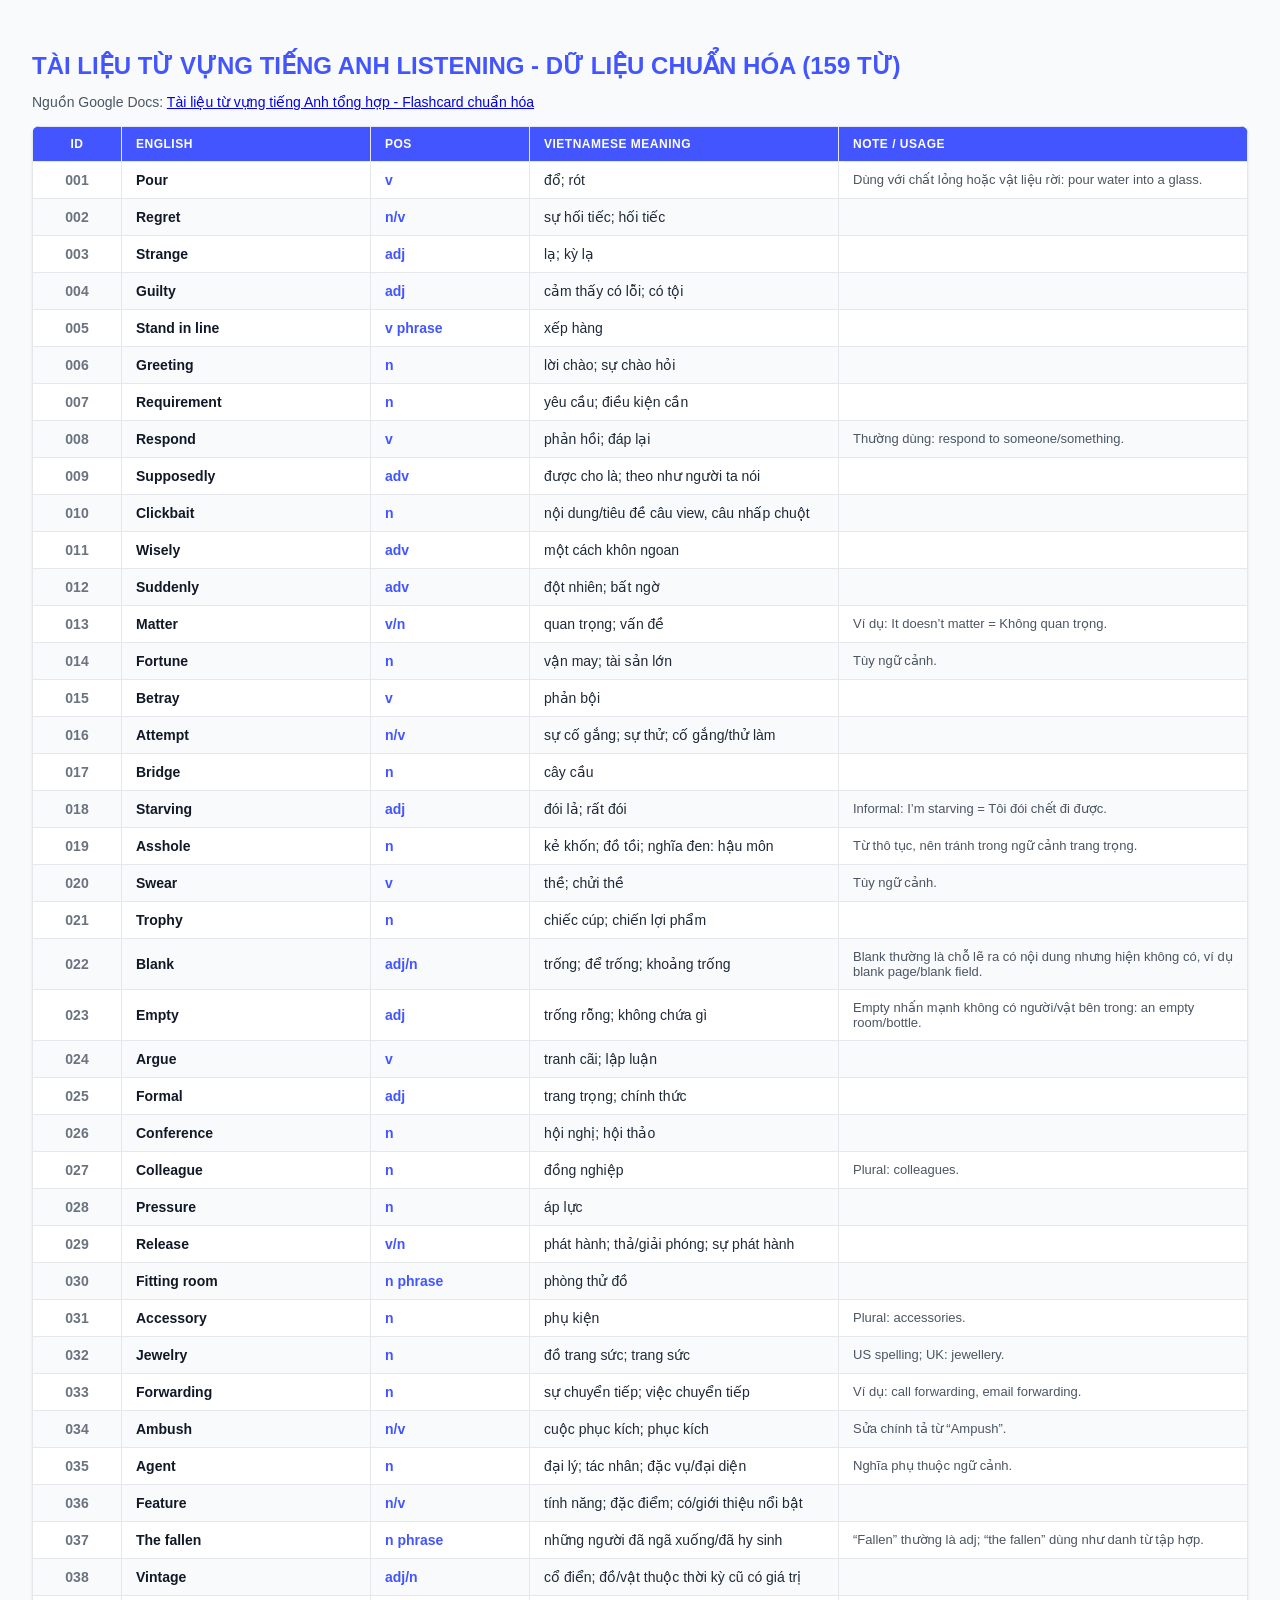
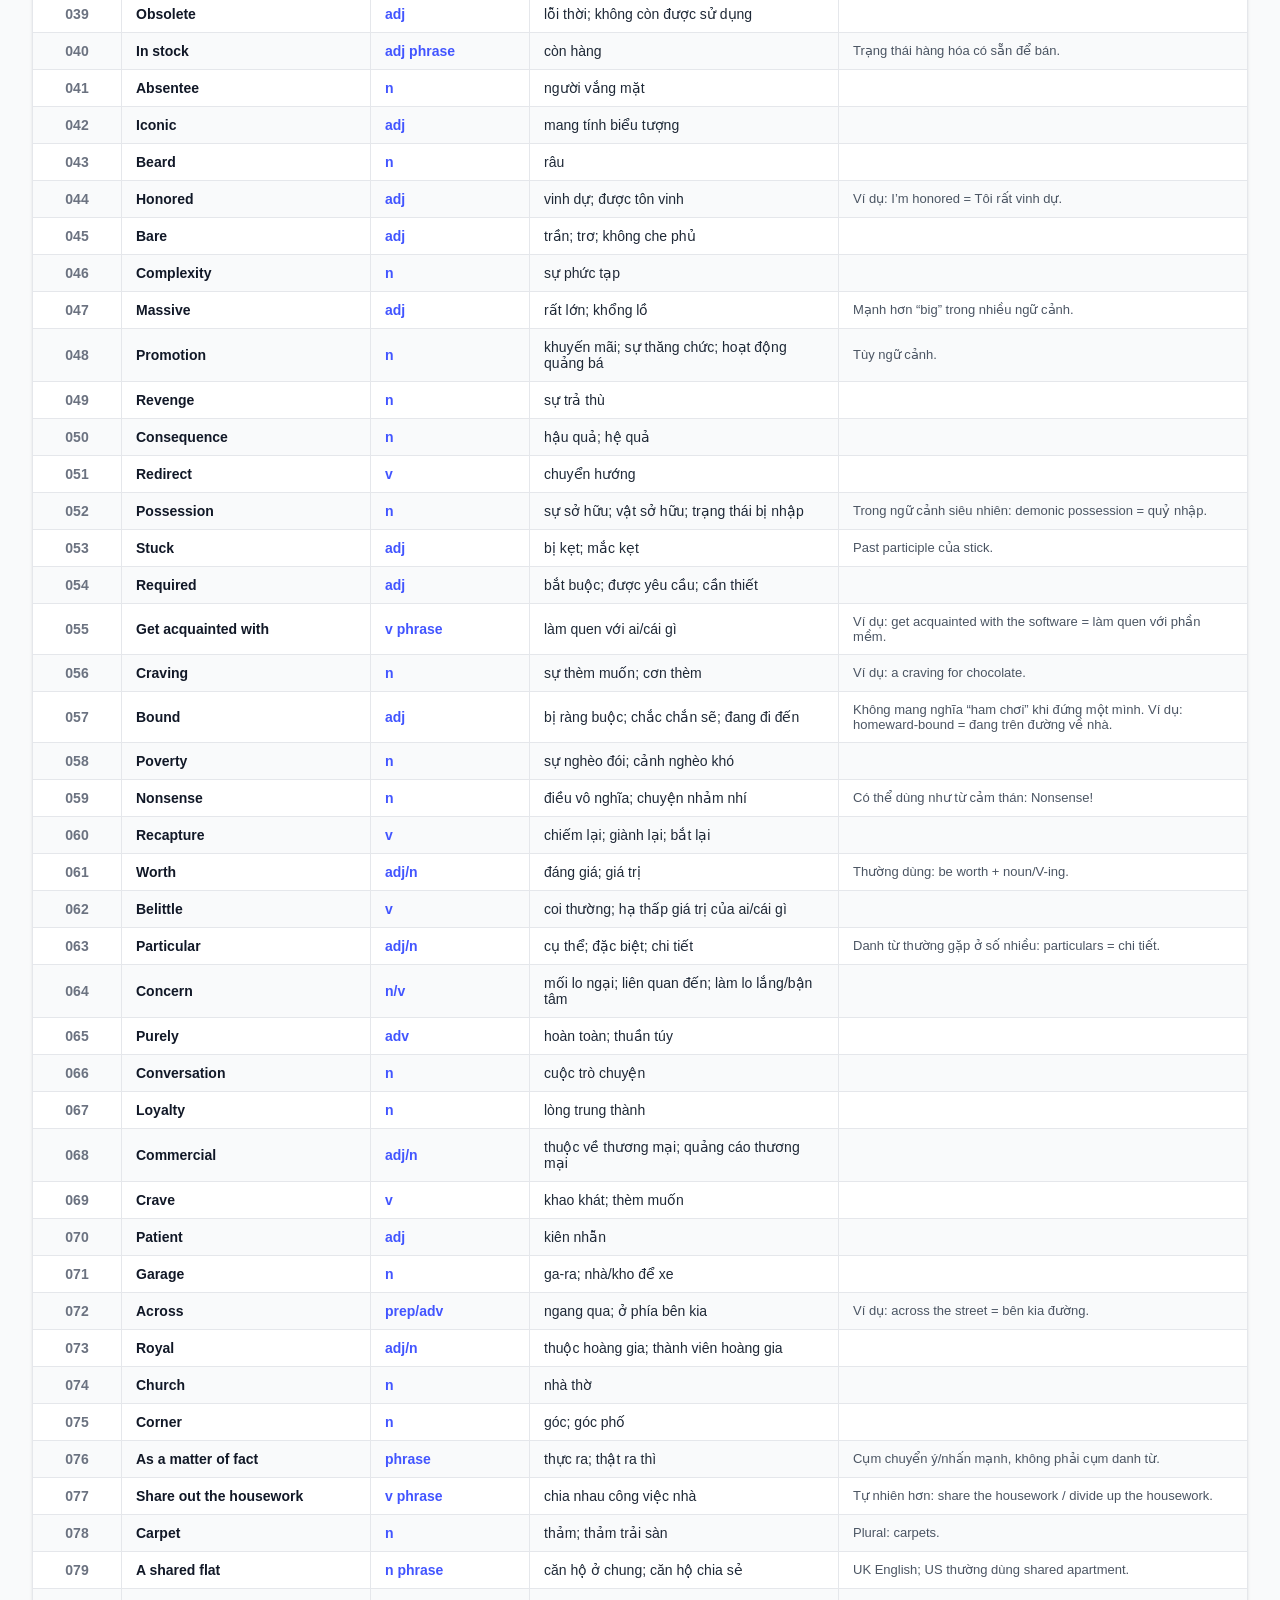
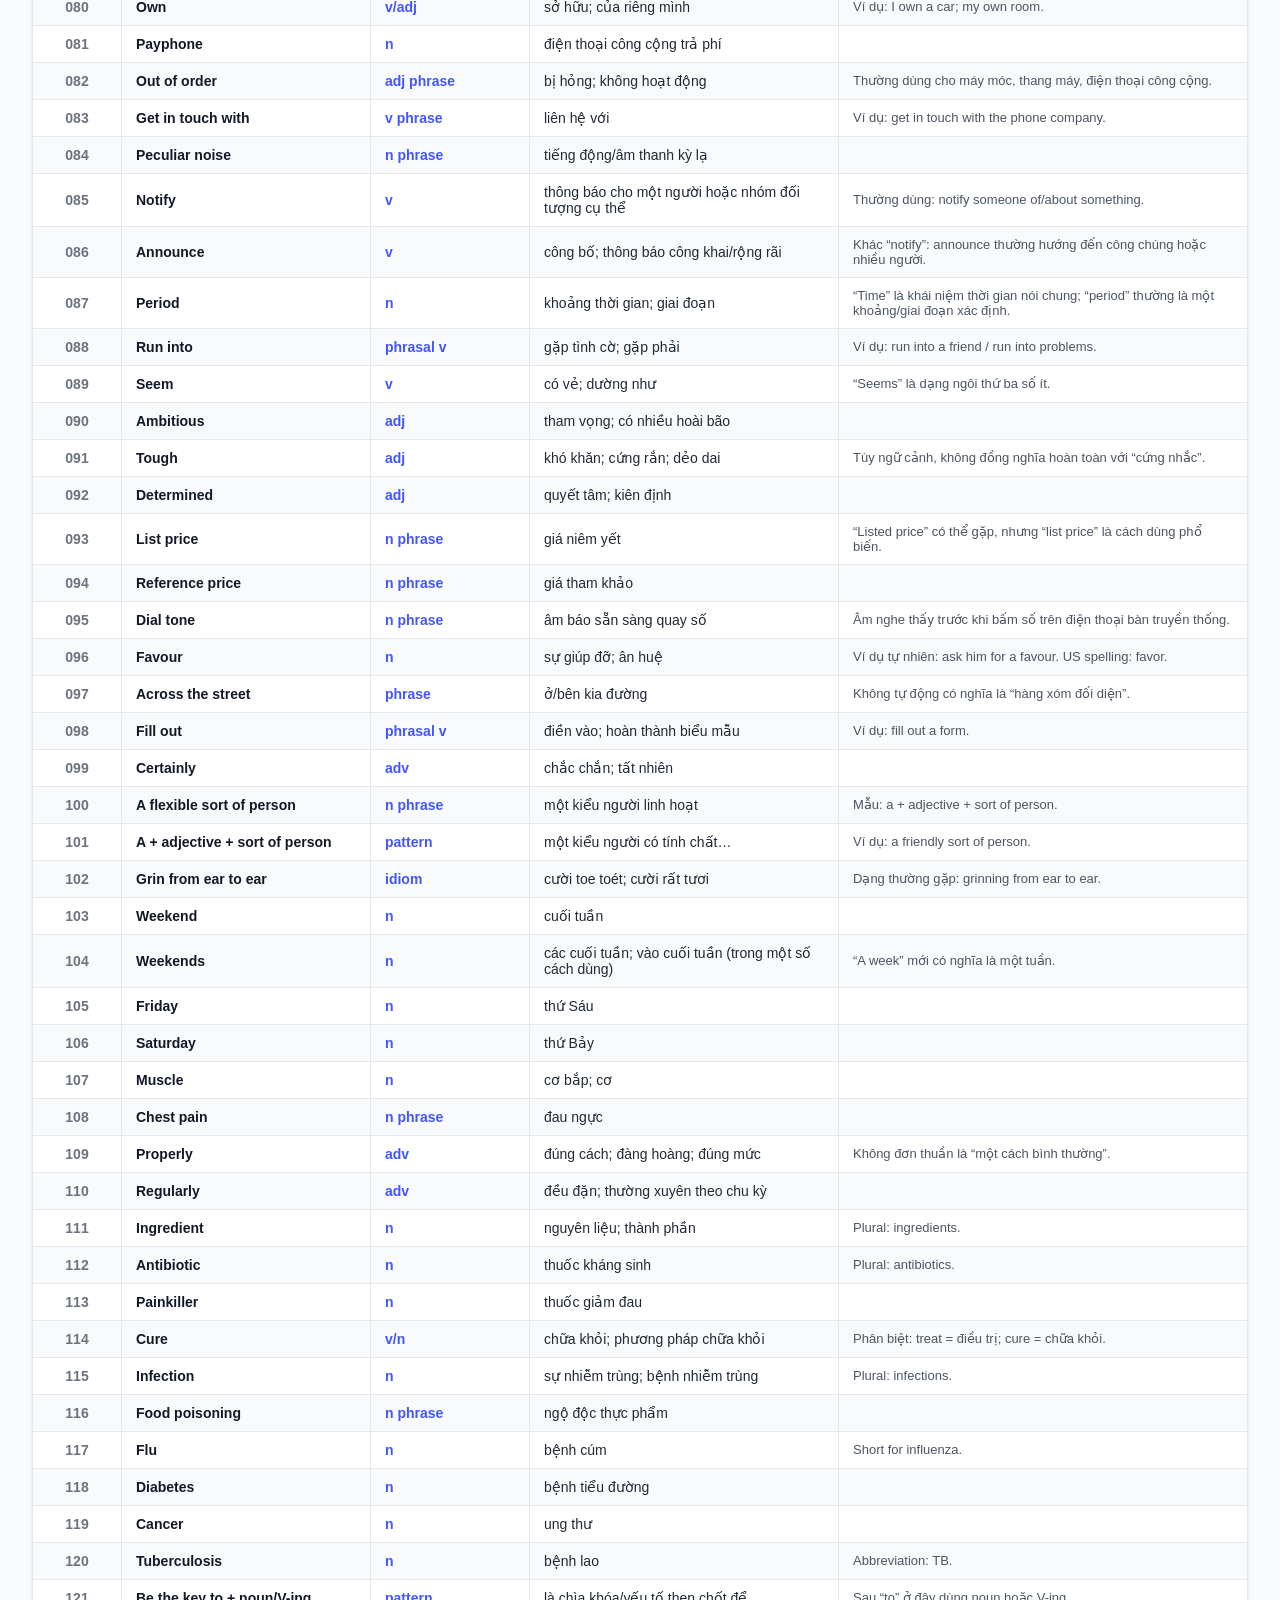
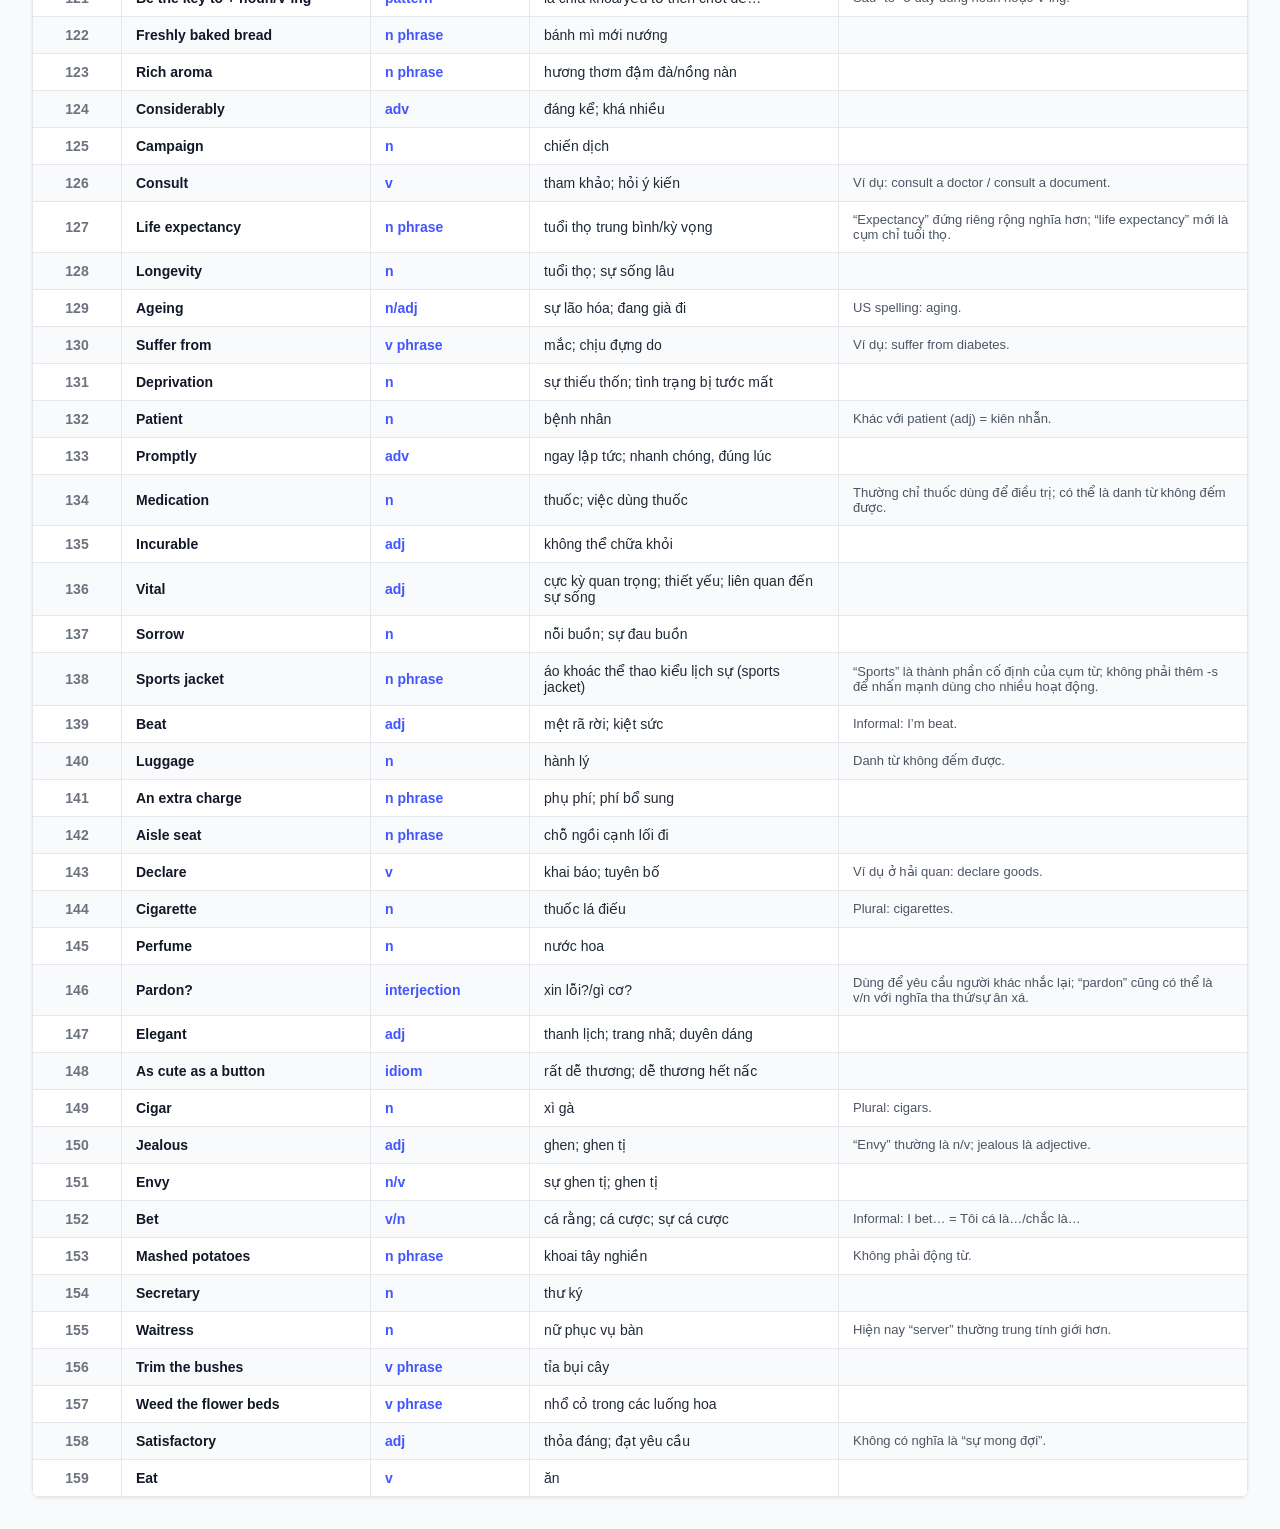
<file: BANG_TU_VUNG.html>
<!DOCTYPE html>
<html lang="vi">
<head>
<meta charset="utf-8">
<title>Bảng Từ Vựng Chuẩn Hóa 5 Cột Cho Google Docs (159 Mục)</title>
<style>
  body { font-family: -apple-system, BlinkMacSystemFont, 'Segoe UI', Roboto, sans-serif; padding: 24px; background: #f9fafb; color: #1f2937; }
  h2 { color: #4255ff; margin-bottom: 6px; }
  p { color: #4b5563; font-size: 14px; margin-bottom: 16px; }
  table { border-collapse: collapse; width: 100%; background: white; border-radius: 8px; overflow: hidden; box-shadow: 0 1px 3px rgba(0,0,0,0.1); }
  th, td { border: 1px solid #e5e7eb; padding: 10px 14px; text-align: left; font-size: 14px; }
  th { background-color: #4255ff; color: white; font-weight: 600; text-transform: uppercase; font-size: 12px; letter-spacing: 0.5px; }
  tr:nth-child(even) { background-color: #f9fafb; }
  tr:hover { background-color: #f3f4f6; }
  .pos { color: #4255ff; font-weight: 600; }
</style>
</head>
<body>
<h2>TÀI LIỆU TỪ VỰNG TIẾNG ANH LISTENING - DỮ LIỆU CHUẨN HÓA (159 TỪ)</h2>
<p>Nguồn Google Docs: <a href="https://docs.google.com/document/d/1fEDLcsNSUEAyS_lczHTDs5mT9Z24_6nMrHeu3ypPgZ4/edit" target="_blank">Tài liệu từ vựng tiếng Anh tổng hợp - Flashcard chuẩn hóa</a></p>
<table>
<thead>
  <tr>
    <th style="width: 60px; text-align: center;">ID</th>
    <th style="width: 220px;">English</th>
    <th style="width: 130px;">POS</th>
    <th style="width: 280px;">Vietnamese meaning</th>
    <th>Note / Usage</th>
  </tr>
</thead>
<tbody>
  <tr>
    <td style="text-align: center; font-weight: bold; color: #6b7280;">001</td>
    <td><strong style="color: #111827;">Pour</strong></td>
    <td class="pos">v</td>
    <td>đổ; rót</td>
    <td style="color: #4b5563; font-size: 13px;">Dùng với chất lỏng hoặc vật liệu rời: pour water into a glass.</td>
  </tr>
  <tr>
    <td style="text-align: center; font-weight: bold; color: #6b7280;">002</td>
    <td><strong style="color: #111827;">Regret</strong></td>
    <td class="pos">n/v</td>
    <td>sự hối tiếc; hối tiếc</td>
    <td style="color: #4b5563; font-size: 13px;"></td>
  </tr>
  <tr>
    <td style="text-align: center; font-weight: bold; color: #6b7280;">003</td>
    <td><strong style="color: #111827;">Strange</strong></td>
    <td class="pos">adj</td>
    <td>lạ; kỳ lạ</td>
    <td style="color: #4b5563; font-size: 13px;"></td>
  </tr>
  <tr>
    <td style="text-align: center; font-weight: bold; color: #6b7280;">004</td>
    <td><strong style="color: #111827;">Guilty</strong></td>
    <td class="pos">adj</td>
    <td>cảm thấy có lỗi; có tội</td>
    <td style="color: #4b5563; font-size: 13px;"></td>
  </tr>
  <tr>
    <td style="text-align: center; font-weight: bold; color: #6b7280;">005</td>
    <td><strong style="color: #111827;">Stand in line</strong></td>
    <td class="pos">v phrase</td>
    <td>xếp hàng</td>
    <td style="color: #4b5563; font-size: 13px;"></td>
  </tr>
  <tr>
    <td style="text-align: center; font-weight: bold; color: #6b7280;">006</td>
    <td><strong style="color: #111827;">Greeting</strong></td>
    <td class="pos">n</td>
    <td>lời chào; sự chào hỏi</td>
    <td style="color: #4b5563; font-size: 13px;"></td>
  </tr>
  <tr>
    <td style="text-align: center; font-weight: bold; color: #6b7280;">007</td>
    <td><strong style="color: #111827;">Requirement</strong></td>
    <td class="pos">n</td>
    <td>yêu cầu; điều kiện cần</td>
    <td style="color: #4b5563; font-size: 13px;"></td>
  </tr>
  <tr>
    <td style="text-align: center; font-weight: bold; color: #6b7280;">008</td>
    <td><strong style="color: #111827;">Respond</strong></td>
    <td class="pos">v</td>
    <td>phản hồi; đáp lại</td>
    <td style="color: #4b5563; font-size: 13px;">Thường dùng: respond to someone/something.</td>
  </tr>
  <tr>
    <td style="text-align: center; font-weight: bold; color: #6b7280;">009</td>
    <td><strong style="color: #111827;">Supposedly</strong></td>
    <td class="pos">adv</td>
    <td>được cho là; theo như người ta nói</td>
    <td style="color: #4b5563; font-size: 13px;"></td>
  </tr>
  <tr>
    <td style="text-align: center; font-weight: bold; color: #6b7280;">010</td>
    <td><strong style="color: #111827;">Clickbait</strong></td>
    <td class="pos">n</td>
    <td>nội dung/tiêu đề câu view, câu nhấp chuột</td>
    <td style="color: #4b5563; font-size: 13px;"></td>
  </tr>
  <tr>
    <td style="text-align: center; font-weight: bold; color: #6b7280;">011</td>
    <td><strong style="color: #111827;">Wisely</strong></td>
    <td class="pos">adv</td>
    <td>một cách khôn ngoan</td>
    <td style="color: #4b5563; font-size: 13px;"></td>
  </tr>
  <tr>
    <td style="text-align: center; font-weight: bold; color: #6b7280;">012</td>
    <td><strong style="color: #111827;">Suddenly</strong></td>
    <td class="pos">adv</td>
    <td>đột nhiên; bất ngờ</td>
    <td style="color: #4b5563; font-size: 13px;"></td>
  </tr>
  <tr>
    <td style="text-align: center; font-weight: bold; color: #6b7280;">013</td>
    <td><strong style="color: #111827;">Matter</strong></td>
    <td class="pos">v/n</td>
    <td>quan trọng; vấn đề</td>
    <td style="color: #4b5563; font-size: 13px;">Ví dụ: It doesn’t matter = Không quan trọng.</td>
  </tr>
  <tr>
    <td style="text-align: center; font-weight: bold; color: #6b7280;">014</td>
    <td><strong style="color: #111827;">Fortune</strong></td>
    <td class="pos">n</td>
    <td>vận may; tài sản lớn</td>
    <td style="color: #4b5563; font-size: 13px;">Tùy ngữ cảnh.</td>
  </tr>
  <tr>
    <td style="text-align: center; font-weight: bold; color: #6b7280;">015</td>
    <td><strong style="color: #111827;">Betray</strong></td>
    <td class="pos">v</td>
    <td>phản bội</td>
    <td style="color: #4b5563; font-size: 13px;"></td>
  </tr>
  <tr>
    <td style="text-align: center; font-weight: bold; color: #6b7280;">016</td>
    <td><strong style="color: #111827;">Attempt</strong></td>
    <td class="pos">n/v</td>
    <td>sự cố gắng; sự thử; cố gắng/thử làm</td>
    <td style="color: #4b5563; font-size: 13px;"></td>
  </tr>
  <tr>
    <td style="text-align: center; font-weight: bold; color: #6b7280;">017</td>
    <td><strong style="color: #111827;">Bridge</strong></td>
    <td class="pos">n</td>
    <td>cây cầu</td>
    <td style="color: #4b5563; font-size: 13px;"></td>
  </tr>
  <tr>
    <td style="text-align: center; font-weight: bold; color: #6b7280;">018</td>
    <td><strong style="color: #111827;">Starving</strong></td>
    <td class="pos">adj</td>
    <td>đói lả; rất đói</td>
    <td style="color: #4b5563; font-size: 13px;">Informal: I’m starving = Tôi đói chết đi được.</td>
  </tr>
  <tr>
    <td style="text-align: center; font-weight: bold; color: #6b7280;">019</td>
    <td><strong style="color: #111827;">Asshole</strong></td>
    <td class="pos">n</td>
    <td>kẻ khốn; đồ tồi; nghĩa đen: hậu môn</td>
    <td style="color: #4b5563; font-size: 13px;">Từ thô tục, nên tránh trong ngữ cảnh trang trọng.</td>
  </tr>
  <tr>
    <td style="text-align: center; font-weight: bold; color: #6b7280;">020</td>
    <td><strong style="color: #111827;">Swear</strong></td>
    <td class="pos">v</td>
    <td>thề; chửi thề</td>
    <td style="color: #4b5563; font-size: 13px;">Tùy ngữ cảnh.</td>
  </tr>
  <tr>
    <td style="text-align: center; font-weight: bold; color: #6b7280;">021</td>
    <td><strong style="color: #111827;">Trophy</strong></td>
    <td class="pos">n</td>
    <td>chiếc cúp; chiến lợi phẩm</td>
    <td style="color: #4b5563; font-size: 13px;"></td>
  </tr>
  <tr>
    <td style="text-align: center; font-weight: bold; color: #6b7280;">022</td>
    <td><strong style="color: #111827;">Blank</strong></td>
    <td class="pos">adj/n</td>
    <td>trống; để trống; khoảng trống</td>
    <td style="color: #4b5563; font-size: 13px;">Blank thường là chỗ lẽ ra có nội dung nhưng hiện không có, ví dụ blank page/blank field.</td>
  </tr>
  <tr>
    <td style="text-align: center; font-weight: bold; color: #6b7280;">023</td>
    <td><strong style="color: #111827;">Empty</strong></td>
    <td class="pos">adj</td>
    <td>trống rỗng; không chứa gì</td>
    <td style="color: #4b5563; font-size: 13px;">Empty nhấn mạnh không có người/vật bên trong: an empty room/bottle.</td>
  </tr>
  <tr>
    <td style="text-align: center; font-weight: bold; color: #6b7280;">024</td>
    <td><strong style="color: #111827;">Argue</strong></td>
    <td class="pos">v</td>
    <td>tranh cãi; lập luận</td>
    <td style="color: #4b5563; font-size: 13px;"></td>
  </tr>
  <tr>
    <td style="text-align: center; font-weight: bold; color: #6b7280;">025</td>
    <td><strong style="color: #111827;">Formal</strong></td>
    <td class="pos">adj</td>
    <td>trang trọng; chính thức</td>
    <td style="color: #4b5563; font-size: 13px;"></td>
  </tr>
  <tr>
    <td style="text-align: center; font-weight: bold; color: #6b7280;">026</td>
    <td><strong style="color: #111827;">Conference</strong></td>
    <td class="pos">n</td>
    <td>hội nghị; hội thảo</td>
    <td style="color: #4b5563; font-size: 13px;"></td>
  </tr>
  <tr>
    <td style="text-align: center; font-weight: bold; color: #6b7280;">027</td>
    <td><strong style="color: #111827;">Colleague</strong></td>
    <td class="pos">n</td>
    <td>đồng nghiệp</td>
    <td style="color: #4b5563; font-size: 13px;">Plural: colleagues.</td>
  </tr>
  <tr>
    <td style="text-align: center; font-weight: bold; color: #6b7280;">028</td>
    <td><strong style="color: #111827;">Pressure</strong></td>
    <td class="pos">n</td>
    <td>áp lực</td>
    <td style="color: #4b5563; font-size: 13px;"></td>
  </tr>
  <tr>
    <td style="text-align: center; font-weight: bold; color: #6b7280;">029</td>
    <td><strong style="color: #111827;">Release</strong></td>
    <td class="pos">v/n</td>
    <td>phát hành; thả/giải phóng; sự phát hành</td>
    <td style="color: #4b5563; font-size: 13px;"></td>
  </tr>
  <tr>
    <td style="text-align: center; font-weight: bold; color: #6b7280;">030</td>
    <td><strong style="color: #111827;">Fitting room</strong></td>
    <td class="pos">n phrase</td>
    <td>phòng thử đồ</td>
    <td style="color: #4b5563; font-size: 13px;"></td>
  </tr>
  <tr>
    <td style="text-align: center; font-weight: bold; color: #6b7280;">031</td>
    <td><strong style="color: #111827;">Accessory</strong></td>
    <td class="pos">n</td>
    <td>phụ kiện</td>
    <td style="color: #4b5563; font-size: 13px;">Plural: accessories.</td>
  </tr>
  <tr>
    <td style="text-align: center; font-weight: bold; color: #6b7280;">032</td>
    <td><strong style="color: #111827;">Jewelry</strong></td>
    <td class="pos">n</td>
    <td>đồ trang sức; trang sức</td>
    <td style="color: #4b5563; font-size: 13px;">US spelling; UK: jewellery.</td>
  </tr>
  <tr>
    <td style="text-align: center; font-weight: bold; color: #6b7280;">033</td>
    <td><strong style="color: #111827;">Forwarding</strong></td>
    <td class="pos">n</td>
    <td>sự chuyển tiếp; việc chuyển tiếp</td>
    <td style="color: #4b5563; font-size: 13px;">Ví dụ: call forwarding, email forwarding.</td>
  </tr>
  <tr>
    <td style="text-align: center; font-weight: bold; color: #6b7280;">034</td>
    <td><strong style="color: #111827;">Ambush</strong></td>
    <td class="pos">n/v</td>
    <td>cuộc phục kích; phục kích</td>
    <td style="color: #4b5563; font-size: 13px;">Sửa chính tả từ “Ampush”.</td>
  </tr>
  <tr>
    <td style="text-align: center; font-weight: bold; color: #6b7280;">035</td>
    <td><strong style="color: #111827;">Agent</strong></td>
    <td class="pos">n</td>
    <td>đại lý; tác nhân; đặc vụ/đại diện</td>
    <td style="color: #4b5563; font-size: 13px;">Nghĩa phụ thuộc ngữ cảnh.</td>
  </tr>
  <tr>
    <td style="text-align: center; font-weight: bold; color: #6b7280;">036</td>
    <td><strong style="color: #111827;">Feature</strong></td>
    <td class="pos">n/v</td>
    <td>tính năng; đặc điểm; có/giới thiệu nổi bật</td>
    <td style="color: #4b5563; font-size: 13px;"></td>
  </tr>
  <tr>
    <td style="text-align: center; font-weight: bold; color: #6b7280;">037</td>
    <td><strong style="color: #111827;">The fallen</strong></td>
    <td class="pos">n phrase</td>
    <td>những người đã ngã xuống/đã hy sinh</td>
    <td style="color: #4b5563; font-size: 13px;">“Fallen” thường là adj; “the fallen” dùng như danh từ tập hợp.</td>
  </tr>
  <tr>
    <td style="text-align: center; font-weight: bold; color: #6b7280;">038</td>
    <td><strong style="color: #111827;">Vintage</strong></td>
    <td class="pos">adj/n</td>
    <td>cổ điển; đồ/vật thuộc thời kỳ cũ có giá trị</td>
    <td style="color: #4b5563; font-size: 13px;"></td>
  </tr>
  <tr>
    <td style="text-align: center; font-weight: bold; color: #6b7280;">039</td>
    <td><strong style="color: #111827;">Obsolete</strong></td>
    <td class="pos">adj</td>
    <td>lỗi thời; không còn được sử dụng</td>
    <td style="color: #4b5563; font-size: 13px;"></td>
  </tr>
  <tr>
    <td style="text-align: center; font-weight: bold; color: #6b7280;">040</td>
    <td><strong style="color: #111827;">In stock</strong></td>
    <td class="pos">adj phrase</td>
    <td>còn hàng</td>
    <td style="color: #4b5563; font-size: 13px;">Trạng thái hàng hóa có sẵn để bán.</td>
  </tr>
  <tr>
    <td style="text-align: center; font-weight: bold; color: #6b7280;">041</td>
    <td><strong style="color: #111827;">Absentee</strong></td>
    <td class="pos">n</td>
    <td>người vắng mặt</td>
    <td style="color: #4b5563; font-size: 13px;"></td>
  </tr>
  <tr>
    <td style="text-align: center; font-weight: bold; color: #6b7280;">042</td>
    <td><strong style="color: #111827;">Iconic</strong></td>
    <td class="pos">adj</td>
    <td>mang tính biểu tượng</td>
    <td style="color: #4b5563; font-size: 13px;"></td>
  </tr>
  <tr>
    <td style="text-align: center; font-weight: bold; color: #6b7280;">043</td>
    <td><strong style="color: #111827;">Beard</strong></td>
    <td class="pos">n</td>
    <td>râu</td>
    <td style="color: #4b5563; font-size: 13px;"></td>
  </tr>
  <tr>
    <td style="text-align: center; font-weight: bold; color: #6b7280;">044</td>
    <td><strong style="color: #111827;">Honored</strong></td>
    <td class="pos">adj</td>
    <td>vinh dự; được tôn vinh</td>
    <td style="color: #4b5563; font-size: 13px;">Ví dụ: I’m honored = Tôi rất vinh dự.</td>
  </tr>
  <tr>
    <td style="text-align: center; font-weight: bold; color: #6b7280;">045</td>
    <td><strong style="color: #111827;">Bare</strong></td>
    <td class="pos">adj</td>
    <td>trần; trơ; không che phủ</td>
    <td style="color: #4b5563; font-size: 13px;"></td>
  </tr>
  <tr>
    <td style="text-align: center; font-weight: bold; color: #6b7280;">046</td>
    <td><strong style="color: #111827;">Complexity</strong></td>
    <td class="pos">n</td>
    <td>sự phức tạp</td>
    <td style="color: #4b5563; font-size: 13px;"></td>
  </tr>
  <tr>
    <td style="text-align: center; font-weight: bold; color: #6b7280;">047</td>
    <td><strong style="color: #111827;">Massive</strong></td>
    <td class="pos">adj</td>
    <td>rất lớn; khổng lồ</td>
    <td style="color: #4b5563; font-size: 13px;">Mạnh hơn “big” trong nhiều ngữ cảnh.</td>
  </tr>
  <tr>
    <td style="text-align: center; font-weight: bold; color: #6b7280;">048</td>
    <td><strong style="color: #111827;">Promotion</strong></td>
    <td class="pos">n</td>
    <td>khuyến mãi; sự thăng chức; hoạt động quảng bá</td>
    <td style="color: #4b5563; font-size: 13px;">Tùy ngữ cảnh.</td>
  </tr>
  <tr>
    <td style="text-align: center; font-weight: bold; color: #6b7280;">049</td>
    <td><strong style="color: #111827;">Revenge</strong></td>
    <td class="pos">n</td>
    <td>sự trả thù</td>
    <td style="color: #4b5563; font-size: 13px;"></td>
  </tr>
  <tr>
    <td style="text-align: center; font-weight: bold; color: #6b7280;">050</td>
    <td><strong style="color: #111827;">Consequence</strong></td>
    <td class="pos">n</td>
    <td>hậu quả; hệ quả</td>
    <td style="color: #4b5563; font-size: 13px;"></td>
  </tr>
  <tr>
    <td style="text-align: center; font-weight: bold; color: #6b7280;">051</td>
    <td><strong style="color: #111827;">Redirect</strong></td>
    <td class="pos">v</td>
    <td>chuyển hướng</td>
    <td style="color: #4b5563; font-size: 13px;"></td>
  </tr>
  <tr>
    <td style="text-align: center; font-weight: bold; color: #6b7280;">052</td>
    <td><strong style="color: #111827;">Possession</strong></td>
    <td class="pos">n</td>
    <td>sự sở hữu; vật sở hữu; trạng thái bị nhập</td>
    <td style="color: #4b5563; font-size: 13px;">Trong ngữ cảnh siêu nhiên: demonic possession = quỷ nhập.</td>
  </tr>
  <tr>
    <td style="text-align: center; font-weight: bold; color: #6b7280;">053</td>
    <td><strong style="color: #111827;">Stuck</strong></td>
    <td class="pos">adj</td>
    <td>bị kẹt; mắc kẹt</td>
    <td style="color: #4b5563; font-size: 13px;">Past participle của stick.</td>
  </tr>
  <tr>
    <td style="text-align: center; font-weight: bold; color: #6b7280;">054</td>
    <td><strong style="color: #111827;">Required</strong></td>
    <td class="pos">adj</td>
    <td>bắt buộc; được yêu cầu; cần thiết</td>
    <td style="color: #4b5563; font-size: 13px;"></td>
  </tr>
  <tr>
    <td style="text-align: center; font-weight: bold; color: #6b7280;">055</td>
    <td><strong style="color: #111827;">Get acquainted with</strong></td>
    <td class="pos">v phrase</td>
    <td>làm quen với ai/cái gì</td>
    <td style="color: #4b5563; font-size: 13px;">Ví dụ: get acquainted with the software = làm quen với phần mềm.</td>
  </tr>
  <tr>
    <td style="text-align: center; font-weight: bold; color: #6b7280;">056</td>
    <td><strong style="color: #111827;">Craving</strong></td>
    <td class="pos">n</td>
    <td>sự thèm muốn; cơn thèm</td>
    <td style="color: #4b5563; font-size: 13px;">Ví dụ: a craving for chocolate.</td>
  </tr>
  <tr>
    <td style="text-align: center; font-weight: bold; color: #6b7280;">057</td>
    <td><strong style="color: #111827;">Bound</strong></td>
    <td class="pos">adj</td>
    <td>bị ràng buộc; chắc chắn sẽ; đang đi đến</td>
    <td style="color: #4b5563; font-size: 13px;">Không mang nghĩa “ham chơi” khi đứng một mình. Ví dụ: homeward-bound = đang trên đường về nhà.</td>
  </tr>
  <tr>
    <td style="text-align: center; font-weight: bold; color: #6b7280;">058</td>
    <td><strong style="color: #111827;">Poverty</strong></td>
    <td class="pos">n</td>
    <td>sự nghèo đói; cảnh nghèo khó</td>
    <td style="color: #4b5563; font-size: 13px;"></td>
  </tr>
  <tr>
    <td style="text-align: center; font-weight: bold; color: #6b7280;">059</td>
    <td><strong style="color: #111827;">Nonsense</strong></td>
    <td class="pos">n</td>
    <td>điều vô nghĩa; chuyện nhảm nhí</td>
    <td style="color: #4b5563; font-size: 13px;">Có thể dùng như từ cảm thán: Nonsense!</td>
  </tr>
  <tr>
    <td style="text-align: center; font-weight: bold; color: #6b7280;">060</td>
    <td><strong style="color: #111827;">Recapture</strong></td>
    <td class="pos">v</td>
    <td>chiếm lại; giành lại; bắt lại</td>
    <td style="color: #4b5563; font-size: 13px;"></td>
  </tr>
  <tr>
    <td style="text-align: center; font-weight: bold; color: #6b7280;">061</td>
    <td><strong style="color: #111827;">Worth</strong></td>
    <td class="pos">adj/n</td>
    <td>đáng giá; giá trị</td>
    <td style="color: #4b5563; font-size: 13px;">Thường dùng: be worth + noun/V-ing.</td>
  </tr>
  <tr>
    <td style="text-align: center; font-weight: bold; color: #6b7280;">062</td>
    <td><strong style="color: #111827;">Belittle</strong></td>
    <td class="pos">v</td>
    <td>coi thường; hạ thấp giá trị của ai/cái gì</td>
    <td style="color: #4b5563; font-size: 13px;"></td>
  </tr>
  <tr>
    <td style="text-align: center; font-weight: bold; color: #6b7280;">063</td>
    <td><strong style="color: #111827;">Particular</strong></td>
    <td class="pos">adj/n</td>
    <td>cụ thể; đặc biệt; chi tiết</td>
    <td style="color: #4b5563; font-size: 13px;">Danh từ thường gặp ở số nhiều: particulars = chi tiết.</td>
  </tr>
  <tr>
    <td style="text-align: center; font-weight: bold; color: #6b7280;">064</td>
    <td><strong style="color: #111827;">Concern</strong></td>
    <td class="pos">n/v</td>
    <td>mối lo ngại; liên quan đến; làm lo lắng/bận tâm</td>
    <td style="color: #4b5563; font-size: 13px;"></td>
  </tr>
  <tr>
    <td style="text-align: center; font-weight: bold; color: #6b7280;">065</td>
    <td><strong style="color: #111827;">Purely</strong></td>
    <td class="pos">adv</td>
    <td>hoàn toàn; thuần túy</td>
    <td style="color: #4b5563; font-size: 13px;"></td>
  </tr>
  <tr>
    <td style="text-align: center; font-weight: bold; color: #6b7280;">066</td>
    <td><strong style="color: #111827;">Conversation</strong></td>
    <td class="pos">n</td>
    <td>cuộc trò chuyện</td>
    <td style="color: #4b5563; font-size: 13px;"></td>
  </tr>
  <tr>
    <td style="text-align: center; font-weight: bold; color: #6b7280;">067</td>
    <td><strong style="color: #111827;">Loyalty</strong></td>
    <td class="pos">n</td>
    <td>lòng trung thành</td>
    <td style="color: #4b5563; font-size: 13px;"></td>
  </tr>
  <tr>
    <td style="text-align: center; font-weight: bold; color: #6b7280;">068</td>
    <td><strong style="color: #111827;">Commercial</strong></td>
    <td class="pos">adj/n</td>
    <td>thuộc về thương mại; quảng cáo thương mại</td>
    <td style="color: #4b5563; font-size: 13px;"></td>
  </tr>
  <tr>
    <td style="text-align: center; font-weight: bold; color: #6b7280;">069</td>
    <td><strong style="color: #111827;">Crave</strong></td>
    <td class="pos">v</td>
    <td>khao khát; thèm muốn</td>
    <td style="color: #4b5563; font-size: 13px;"></td>
  </tr>
  <tr>
    <td style="text-align: center; font-weight: bold; color: #6b7280;">070</td>
    <td><strong style="color: #111827;">Patient</strong></td>
    <td class="pos">adj</td>
    <td>kiên nhẫn</td>
    <td style="color: #4b5563; font-size: 13px;"></td>
  </tr>
  <tr>
    <td style="text-align: center; font-weight: bold; color: #6b7280;">071</td>
    <td><strong style="color: #111827;">Garage</strong></td>
    <td class="pos">n</td>
    <td>ga-ra; nhà/kho để xe</td>
    <td style="color: #4b5563; font-size: 13px;"></td>
  </tr>
  <tr>
    <td style="text-align: center; font-weight: bold; color: #6b7280;">072</td>
    <td><strong style="color: #111827;">Across</strong></td>
    <td class="pos">prep/adv</td>
    <td>ngang qua; ở phía bên kia</td>
    <td style="color: #4b5563; font-size: 13px;">Ví dụ: across the street = bên kia đường.</td>
  </tr>
  <tr>
    <td style="text-align: center; font-weight: bold; color: #6b7280;">073</td>
    <td><strong style="color: #111827;">Royal</strong></td>
    <td class="pos">adj/n</td>
    <td>thuộc hoàng gia; thành viên hoàng gia</td>
    <td style="color: #4b5563; font-size: 13px;"></td>
  </tr>
  <tr>
    <td style="text-align: center; font-weight: bold; color: #6b7280;">074</td>
    <td><strong style="color: #111827;">Church</strong></td>
    <td class="pos">n</td>
    <td>nhà thờ</td>
    <td style="color: #4b5563; font-size: 13px;"></td>
  </tr>
  <tr>
    <td style="text-align: center; font-weight: bold; color: #6b7280;">075</td>
    <td><strong style="color: #111827;">Corner</strong></td>
    <td class="pos">n</td>
    <td>góc; góc phố</td>
    <td style="color: #4b5563; font-size: 13px;"></td>
  </tr>
  <tr>
    <td style="text-align: center; font-weight: bold; color: #6b7280;">076</td>
    <td><strong style="color: #111827;">As a matter of fact</strong></td>
    <td class="pos">phrase</td>
    <td>thực ra; thật ra thì</td>
    <td style="color: #4b5563; font-size: 13px;">Cụm chuyển ý/nhấn mạnh, không phải cụm danh từ.</td>
  </tr>
  <tr>
    <td style="text-align: center; font-weight: bold; color: #6b7280;">077</td>
    <td><strong style="color: #111827;">Share out the housework</strong></td>
    <td class="pos">v phrase</td>
    <td>chia nhau công việc nhà</td>
    <td style="color: #4b5563; font-size: 13px;">Tự nhiên hơn: share the housework / divide up the housework.</td>
  </tr>
  <tr>
    <td style="text-align: center; font-weight: bold; color: #6b7280;">078</td>
    <td><strong style="color: #111827;">Carpet</strong></td>
    <td class="pos">n</td>
    <td>thảm; thảm trải sàn</td>
    <td style="color: #4b5563; font-size: 13px;">Plural: carpets.</td>
  </tr>
  <tr>
    <td style="text-align: center; font-weight: bold; color: #6b7280;">079</td>
    <td><strong style="color: #111827;">A shared flat</strong></td>
    <td class="pos">n phrase</td>
    <td>căn hộ ở chung; căn hộ chia sẻ</td>
    <td style="color: #4b5563; font-size: 13px;">UK English; US thường dùng shared apartment.</td>
  </tr>
  <tr>
    <td style="text-align: center; font-weight: bold; color: #6b7280;">080</td>
    <td><strong style="color: #111827;">Own</strong></td>
    <td class="pos">v/adj</td>
    <td>sở hữu; của riêng mình</td>
    <td style="color: #4b5563; font-size: 13px;">Ví dụ: I own a car; my own room.</td>
  </tr>
  <tr>
    <td style="text-align: center; font-weight: bold; color: #6b7280;">081</td>
    <td><strong style="color: #111827;">Payphone</strong></td>
    <td class="pos">n</td>
    <td>điện thoại công cộng trả phí</td>
    <td style="color: #4b5563; font-size: 13px;"></td>
  </tr>
  <tr>
    <td style="text-align: center; font-weight: bold; color: #6b7280;">082</td>
    <td><strong style="color: #111827;">Out of order</strong></td>
    <td class="pos">adj phrase</td>
    <td>bị hỏng; không hoạt động</td>
    <td style="color: #4b5563; font-size: 13px;">Thường dùng cho máy móc, thang máy, điện thoại công cộng.</td>
  </tr>
  <tr>
    <td style="text-align: center; font-weight: bold; color: #6b7280;">083</td>
    <td><strong style="color: #111827;">Get in touch with</strong></td>
    <td class="pos">v phrase</td>
    <td>liên hệ với</td>
    <td style="color: #4b5563; font-size: 13px;">Ví dụ: get in touch with the phone company.</td>
  </tr>
  <tr>
    <td style="text-align: center; font-weight: bold; color: #6b7280;">084</td>
    <td><strong style="color: #111827;">Peculiar noise</strong></td>
    <td class="pos">n phrase</td>
    <td>tiếng động/âm thanh kỳ lạ</td>
    <td style="color: #4b5563; font-size: 13px;"></td>
  </tr>
  <tr>
    <td style="text-align: center; font-weight: bold; color: #6b7280;">085</td>
    <td><strong style="color: #111827;">Notify</strong></td>
    <td class="pos">v</td>
    <td>thông báo cho một người hoặc nhóm đối tượng cụ thể</td>
    <td style="color: #4b5563; font-size: 13px;">Thường dùng: notify someone of/about something.</td>
  </tr>
  <tr>
    <td style="text-align: center; font-weight: bold; color: #6b7280;">086</td>
    <td><strong style="color: #111827;">Announce</strong></td>
    <td class="pos">v</td>
    <td>công bố; thông báo công khai/rộng rãi</td>
    <td style="color: #4b5563; font-size: 13px;">Khác “notify”: announce thường hướng đến công chúng hoặc nhiều người.</td>
  </tr>
  <tr>
    <td style="text-align: center; font-weight: bold; color: #6b7280;">087</td>
    <td><strong style="color: #111827;">Period</strong></td>
    <td class="pos">n</td>
    <td>khoảng thời gian; giai đoạn</td>
    <td style="color: #4b5563; font-size: 13px;">“Time” là khái niệm thời gian nói chung; “period” thường là một khoảng/giai đoạn xác định.</td>
  </tr>
  <tr>
    <td style="text-align: center; font-weight: bold; color: #6b7280;">088</td>
    <td><strong style="color: #111827;">Run into</strong></td>
    <td class="pos">phrasal v</td>
    <td>gặp tình cờ; gặp phải</td>
    <td style="color: #4b5563; font-size: 13px;">Ví dụ: run into a friend / run into problems.</td>
  </tr>
  <tr>
    <td style="text-align: center; font-weight: bold; color: #6b7280;">089</td>
    <td><strong style="color: #111827;">Seem</strong></td>
    <td class="pos">v</td>
    <td>có vẻ; dường như</td>
    <td style="color: #4b5563; font-size: 13px;">“Seems” là dạng ngôi thứ ba số ít.</td>
  </tr>
  <tr>
    <td style="text-align: center; font-weight: bold; color: #6b7280;">090</td>
    <td><strong style="color: #111827;">Ambitious</strong></td>
    <td class="pos">adj</td>
    <td>tham vọng; có nhiều hoài bão</td>
    <td style="color: #4b5563; font-size: 13px;"></td>
  </tr>
  <tr>
    <td style="text-align: center; font-weight: bold; color: #6b7280;">091</td>
    <td><strong style="color: #111827;">Tough</strong></td>
    <td class="pos">adj</td>
    <td>khó khăn; cứng rắn; dẻo dai</td>
    <td style="color: #4b5563; font-size: 13px;">Tùy ngữ cảnh, không đồng nghĩa hoàn toàn với “cứng nhắc”.</td>
  </tr>
  <tr>
    <td style="text-align: center; font-weight: bold; color: #6b7280;">092</td>
    <td><strong style="color: #111827;">Determined</strong></td>
    <td class="pos">adj</td>
    <td>quyết tâm; kiên định</td>
    <td style="color: #4b5563; font-size: 13px;"></td>
  </tr>
  <tr>
    <td style="text-align: center; font-weight: bold; color: #6b7280;">093</td>
    <td><strong style="color: #111827;">List price</strong></td>
    <td class="pos">n phrase</td>
    <td>giá niêm yết</td>
    <td style="color: #4b5563; font-size: 13px;">“Listed price” có thể gặp, nhưng “list price” là cách dùng phổ biến.</td>
  </tr>
  <tr>
    <td style="text-align: center; font-weight: bold; color: #6b7280;">094</td>
    <td><strong style="color: #111827;">Reference price</strong></td>
    <td class="pos">n phrase</td>
    <td>giá tham khảo</td>
    <td style="color: #4b5563; font-size: 13px;"></td>
  </tr>
  <tr>
    <td style="text-align: center; font-weight: bold; color: #6b7280;">095</td>
    <td><strong style="color: #111827;">Dial tone</strong></td>
    <td class="pos">n phrase</td>
    <td>âm báo sẵn sàng quay số</td>
    <td style="color: #4b5563; font-size: 13px;">Âm nghe thấy trước khi bấm số trên điện thoại bàn truyền thống.</td>
  </tr>
  <tr>
    <td style="text-align: center; font-weight: bold; color: #6b7280;">096</td>
    <td><strong style="color: #111827;">Favour</strong></td>
    <td class="pos">n</td>
    <td>sự giúp đỡ; ân huệ</td>
    <td style="color: #4b5563; font-size: 13px;">Ví dụ tự nhiên: ask him for a favour. US spelling: favor.</td>
  </tr>
  <tr>
    <td style="text-align: center; font-weight: bold; color: #6b7280;">097</td>
    <td><strong style="color: #111827;">Across the street</strong></td>
    <td class="pos">phrase</td>
    <td>ở/bên kia đường</td>
    <td style="color: #4b5563; font-size: 13px;">Không tự động có nghĩa là “hàng xóm đối diện”.</td>
  </tr>
  <tr>
    <td style="text-align: center; font-weight: bold; color: #6b7280;">098</td>
    <td><strong style="color: #111827;">Fill out</strong></td>
    <td class="pos">phrasal v</td>
    <td>điền vào; hoàn thành biểu mẫu</td>
    <td style="color: #4b5563; font-size: 13px;">Ví dụ: fill out a form.</td>
  </tr>
  <tr>
    <td style="text-align: center; font-weight: bold; color: #6b7280;">099</td>
    <td><strong style="color: #111827;">Certainly</strong></td>
    <td class="pos">adv</td>
    <td>chắc chắn; tất nhiên</td>
    <td style="color: #4b5563; font-size: 13px;"></td>
  </tr>
  <tr>
    <td style="text-align: center; font-weight: bold; color: #6b7280;">100</td>
    <td><strong style="color: #111827;">A flexible sort of person</strong></td>
    <td class="pos">n phrase</td>
    <td>một kiểu người linh hoạt</td>
    <td style="color: #4b5563; font-size: 13px;">Mẫu: a + adjective + sort of person.</td>
  </tr>
  <tr>
    <td style="text-align: center; font-weight: bold; color: #6b7280;">101</td>
    <td><strong style="color: #111827;">A + adjective + sort of person</strong></td>
    <td class="pos">pattern</td>
    <td>một kiểu người có tính chất…</td>
    <td style="color: #4b5563; font-size: 13px;">Ví dụ: a friendly sort of person.</td>
  </tr>
  <tr>
    <td style="text-align: center; font-weight: bold; color: #6b7280;">102</td>
    <td><strong style="color: #111827;">Grin from ear to ear</strong></td>
    <td class="pos">idiom</td>
    <td>cười toe toét; cười rất tươi</td>
    <td style="color: #4b5563; font-size: 13px;">Dạng thường gặp: grinning from ear to ear.</td>
  </tr>
  <tr>
    <td style="text-align: center; font-weight: bold; color: #6b7280;">103</td>
    <td><strong style="color: #111827;">Weekend</strong></td>
    <td class="pos">n</td>
    <td>cuối tuần</td>
    <td style="color: #4b5563; font-size: 13px;"></td>
  </tr>
  <tr>
    <td style="text-align: center; font-weight: bold; color: #6b7280;">104</td>
    <td><strong style="color: #111827;">Weekends</strong></td>
    <td class="pos">n</td>
    <td>các cuối tuần; vào cuối tuần (trong một số cách dùng)</td>
    <td style="color: #4b5563; font-size: 13px;">“A week” mới có nghĩa là một tuần.</td>
  </tr>
  <tr>
    <td style="text-align: center; font-weight: bold; color: #6b7280;">105</td>
    <td><strong style="color: #111827;">Friday</strong></td>
    <td class="pos">n</td>
    <td>thứ Sáu</td>
    <td style="color: #4b5563; font-size: 13px;"></td>
  </tr>
  <tr>
    <td style="text-align: center; font-weight: bold; color: #6b7280;">106</td>
    <td><strong style="color: #111827;">Saturday</strong></td>
    <td class="pos">n</td>
    <td>thứ Bảy</td>
    <td style="color: #4b5563; font-size: 13px;"></td>
  </tr>
  <tr>
    <td style="text-align: center; font-weight: bold; color: #6b7280;">107</td>
    <td><strong style="color: #111827;">Muscle</strong></td>
    <td class="pos">n</td>
    <td>cơ bắp; cơ</td>
    <td style="color: #4b5563; font-size: 13px;"></td>
  </tr>
  <tr>
    <td style="text-align: center; font-weight: bold; color: #6b7280;">108</td>
    <td><strong style="color: #111827;">Chest pain</strong></td>
    <td class="pos">n phrase</td>
    <td>đau ngực</td>
    <td style="color: #4b5563; font-size: 13px;"></td>
  </tr>
  <tr>
    <td style="text-align: center; font-weight: bold; color: #6b7280;">109</td>
    <td><strong style="color: #111827;">Properly</strong></td>
    <td class="pos">adv</td>
    <td>đúng cách; đàng hoàng; đúng mức</td>
    <td style="color: #4b5563; font-size: 13px;">Không đơn thuần là “một cách bình thường”.</td>
  </tr>
  <tr>
    <td style="text-align: center; font-weight: bold; color: #6b7280;">110</td>
    <td><strong style="color: #111827;">Regularly</strong></td>
    <td class="pos">adv</td>
    <td>đều đặn; thường xuyên theo chu kỳ</td>
    <td style="color: #4b5563; font-size: 13px;"></td>
  </tr>
  <tr>
    <td style="text-align: center; font-weight: bold; color: #6b7280;">111</td>
    <td><strong style="color: #111827;">Ingredient</strong></td>
    <td class="pos">n</td>
    <td>nguyên liệu; thành phần</td>
    <td style="color: #4b5563; font-size: 13px;">Plural: ingredients.</td>
  </tr>
  <tr>
    <td style="text-align: center; font-weight: bold; color: #6b7280;">112</td>
    <td><strong style="color: #111827;">Antibiotic</strong></td>
    <td class="pos">n</td>
    <td>thuốc kháng sinh</td>
    <td style="color: #4b5563; font-size: 13px;">Plural: antibiotics.</td>
  </tr>
  <tr>
    <td style="text-align: center; font-weight: bold; color: #6b7280;">113</td>
    <td><strong style="color: #111827;">Painkiller</strong></td>
    <td class="pos">n</td>
    <td>thuốc giảm đau</td>
    <td style="color: #4b5563; font-size: 13px;"></td>
  </tr>
  <tr>
    <td style="text-align: center; font-weight: bold; color: #6b7280;">114</td>
    <td><strong style="color: #111827;">Cure</strong></td>
    <td class="pos">v/n</td>
    <td>chữa khỏi; phương pháp chữa khỏi</td>
    <td style="color: #4b5563; font-size: 13px;">Phân biệt: treat = điều trị; cure = chữa khỏi.</td>
  </tr>
  <tr>
    <td style="text-align: center; font-weight: bold; color: #6b7280;">115</td>
    <td><strong style="color: #111827;">Infection</strong></td>
    <td class="pos">n</td>
    <td>sự nhiễm trùng; bệnh nhiễm trùng</td>
    <td style="color: #4b5563; font-size: 13px;">Plural: infections.</td>
  </tr>
  <tr>
    <td style="text-align: center; font-weight: bold; color: #6b7280;">116</td>
    <td><strong style="color: #111827;">Food poisoning</strong></td>
    <td class="pos">n phrase</td>
    <td>ngộ độc thực phẩm</td>
    <td style="color: #4b5563; font-size: 13px;"></td>
  </tr>
  <tr>
    <td style="text-align: center; font-weight: bold; color: #6b7280;">117</td>
    <td><strong style="color: #111827;">Flu</strong></td>
    <td class="pos">n</td>
    <td>bệnh cúm</td>
    <td style="color: #4b5563; font-size: 13px;">Short for influenza.</td>
  </tr>
  <tr>
    <td style="text-align: center; font-weight: bold; color: #6b7280;">118</td>
    <td><strong style="color: #111827;">Diabetes</strong></td>
    <td class="pos">n</td>
    <td>bệnh tiểu đường</td>
    <td style="color: #4b5563; font-size: 13px;"></td>
  </tr>
  <tr>
    <td style="text-align: center; font-weight: bold; color: #6b7280;">119</td>
    <td><strong style="color: #111827;">Cancer</strong></td>
    <td class="pos">n</td>
    <td>ung thư</td>
    <td style="color: #4b5563; font-size: 13px;"></td>
  </tr>
  <tr>
    <td style="text-align: center; font-weight: bold; color: #6b7280;">120</td>
    <td><strong style="color: #111827;">Tuberculosis</strong></td>
    <td class="pos">n</td>
    <td>bệnh lao</td>
    <td style="color: #4b5563; font-size: 13px;">Abbreviation: TB.</td>
  </tr>
  <tr>
    <td style="text-align: center; font-weight: bold; color: #6b7280;">121</td>
    <td><strong style="color: #111827;">Be the key to + noun/V-ing</strong></td>
    <td class="pos">pattern</td>
    <td>là chìa khóa/yếu tố then chốt để…</td>
    <td style="color: #4b5563; font-size: 13px;">Sau “to” ở đây dùng noun hoặc V-ing.</td>
  </tr>
  <tr>
    <td style="text-align: center; font-weight: bold; color: #6b7280;">122</td>
    <td><strong style="color: #111827;">Freshly baked bread</strong></td>
    <td class="pos">n phrase</td>
    <td>bánh mì mới nướng</td>
    <td style="color: #4b5563; font-size: 13px;"></td>
  </tr>
  <tr>
    <td style="text-align: center; font-weight: bold; color: #6b7280;">123</td>
    <td><strong style="color: #111827;">Rich aroma</strong></td>
    <td class="pos">n phrase</td>
    <td>hương thơm đậm đà/nồng nàn</td>
    <td style="color: #4b5563; font-size: 13px;"></td>
  </tr>
  <tr>
    <td style="text-align: center; font-weight: bold; color: #6b7280;">124</td>
    <td><strong style="color: #111827;">Considerably</strong></td>
    <td class="pos">adv</td>
    <td>đáng kể; khá nhiều</td>
    <td style="color: #4b5563; font-size: 13px;"></td>
  </tr>
  <tr>
    <td style="text-align: center; font-weight: bold; color: #6b7280;">125</td>
    <td><strong style="color: #111827;">Campaign</strong></td>
    <td class="pos">n</td>
    <td>chiến dịch</td>
    <td style="color: #4b5563; font-size: 13px;"></td>
  </tr>
  <tr>
    <td style="text-align: center; font-weight: bold; color: #6b7280;">126</td>
    <td><strong style="color: #111827;">Consult</strong></td>
    <td class="pos">v</td>
    <td>tham khảo; hỏi ý kiến</td>
    <td style="color: #4b5563; font-size: 13px;">Ví dụ: consult a doctor / consult a document.</td>
  </tr>
  <tr>
    <td style="text-align: center; font-weight: bold; color: #6b7280;">127</td>
    <td><strong style="color: #111827;">Life expectancy</strong></td>
    <td class="pos">n phrase</td>
    <td>tuổi thọ trung bình/kỳ vọng</td>
    <td style="color: #4b5563; font-size: 13px;">“Expectancy” đứng riêng rộng nghĩa hơn; “life expectancy” mới là cụm chỉ tuổi thọ.</td>
  </tr>
  <tr>
    <td style="text-align: center; font-weight: bold; color: #6b7280;">128</td>
    <td><strong style="color: #111827;">Longevity</strong></td>
    <td class="pos">n</td>
    <td>tuổi thọ; sự sống lâu</td>
    <td style="color: #4b5563; font-size: 13px;"></td>
  </tr>
  <tr>
    <td style="text-align: center; font-weight: bold; color: #6b7280;">129</td>
    <td><strong style="color: #111827;">Ageing</strong></td>
    <td class="pos">n/adj</td>
    <td>sự lão hóa; đang già đi</td>
    <td style="color: #4b5563; font-size: 13px;">US spelling: aging.</td>
  </tr>
  <tr>
    <td style="text-align: center; font-weight: bold; color: #6b7280;">130</td>
    <td><strong style="color: #111827;">Suffer from</strong></td>
    <td class="pos">v phrase</td>
    <td>mắc; chịu đựng do</td>
    <td style="color: #4b5563; font-size: 13px;">Ví dụ: suffer from diabetes.</td>
  </tr>
  <tr>
    <td style="text-align: center; font-weight: bold; color: #6b7280;">131</td>
    <td><strong style="color: #111827;">Deprivation</strong></td>
    <td class="pos">n</td>
    <td>sự thiếu thốn; tình trạng bị tước mất</td>
    <td style="color: #4b5563; font-size: 13px;"></td>
  </tr>
  <tr>
    <td style="text-align: center; font-weight: bold; color: #6b7280;">132</td>
    <td><strong style="color: #111827;">Patient</strong></td>
    <td class="pos">n</td>
    <td>bệnh nhân</td>
    <td style="color: #4b5563; font-size: 13px;">Khác với patient (adj) = kiên nhẫn.</td>
  </tr>
  <tr>
    <td style="text-align: center; font-weight: bold; color: #6b7280;">133</td>
    <td><strong style="color: #111827;">Promptly</strong></td>
    <td class="pos">adv</td>
    <td>ngay lập tức; nhanh chóng, đúng lúc</td>
    <td style="color: #4b5563; font-size: 13px;"></td>
  </tr>
  <tr>
    <td style="text-align: center; font-weight: bold; color: #6b7280;">134</td>
    <td><strong style="color: #111827;">Medication</strong></td>
    <td class="pos">n</td>
    <td>thuốc; việc dùng thuốc</td>
    <td style="color: #4b5563; font-size: 13px;">Thường chỉ thuốc dùng để điều trị; có thể là danh từ không đếm được.</td>
  </tr>
  <tr>
    <td style="text-align: center; font-weight: bold; color: #6b7280;">135</td>
    <td><strong style="color: #111827;">Incurable</strong></td>
    <td class="pos">adj</td>
    <td>không thể chữa khỏi</td>
    <td style="color: #4b5563; font-size: 13px;"></td>
  </tr>
  <tr>
    <td style="text-align: center; font-weight: bold; color: #6b7280;">136</td>
    <td><strong style="color: #111827;">Vital</strong></td>
    <td class="pos">adj</td>
    <td>cực kỳ quan trọng; thiết yếu; liên quan đến sự sống</td>
    <td style="color: #4b5563; font-size: 13px;"></td>
  </tr>
  <tr>
    <td style="text-align: center; font-weight: bold; color: #6b7280;">137</td>
    <td><strong style="color: #111827;">Sorrow</strong></td>
    <td class="pos">n</td>
    <td>nỗi buồn; sự đau buồn</td>
    <td style="color: #4b5563; font-size: 13px;"></td>
  </tr>
  <tr>
    <td style="text-align: center; font-weight: bold; color: #6b7280;">138</td>
    <td><strong style="color: #111827;">Sports jacket</strong></td>
    <td class="pos">n phrase</td>
    <td>áo khoác thể thao kiểu lịch sự (sports jacket)</td>
    <td style="color: #4b5563; font-size: 13px;">“Sports” là thành phần cố định của cụm từ; không phải thêm -s để nhấn mạnh dùng cho nhiều hoạt động.</td>
  </tr>
  <tr>
    <td style="text-align: center; font-weight: bold; color: #6b7280;">139</td>
    <td><strong style="color: #111827;">Beat</strong></td>
    <td class="pos">adj</td>
    <td>mệt rã rời; kiệt sức</td>
    <td style="color: #4b5563; font-size: 13px;">Informal: I’m beat.</td>
  </tr>
  <tr>
    <td style="text-align: center; font-weight: bold; color: #6b7280;">140</td>
    <td><strong style="color: #111827;">Luggage</strong></td>
    <td class="pos">n</td>
    <td>hành lý</td>
    <td style="color: #4b5563; font-size: 13px;">Danh từ không đếm được.</td>
  </tr>
  <tr>
    <td style="text-align: center; font-weight: bold; color: #6b7280;">141</td>
    <td><strong style="color: #111827;">An extra charge</strong></td>
    <td class="pos">n phrase</td>
    <td>phụ phí; phí bổ sung</td>
    <td style="color: #4b5563; font-size: 13px;"></td>
  </tr>
  <tr>
    <td style="text-align: center; font-weight: bold; color: #6b7280;">142</td>
    <td><strong style="color: #111827;">Aisle seat</strong></td>
    <td class="pos">n phrase</td>
    <td>chỗ ngồi cạnh lối đi</td>
    <td style="color: #4b5563; font-size: 13px;"></td>
  </tr>
  <tr>
    <td style="text-align: center; font-weight: bold; color: #6b7280;">143</td>
    <td><strong style="color: #111827;">Declare</strong></td>
    <td class="pos">v</td>
    <td>khai báo; tuyên bố</td>
    <td style="color: #4b5563; font-size: 13px;">Ví dụ ở hải quan: declare goods.</td>
  </tr>
  <tr>
    <td style="text-align: center; font-weight: bold; color: #6b7280;">144</td>
    <td><strong style="color: #111827;">Cigarette</strong></td>
    <td class="pos">n</td>
    <td>thuốc lá điếu</td>
    <td style="color: #4b5563; font-size: 13px;">Plural: cigarettes.</td>
  </tr>
  <tr>
    <td style="text-align: center; font-weight: bold; color: #6b7280;">145</td>
    <td><strong style="color: #111827;">Perfume</strong></td>
    <td class="pos">n</td>
    <td>nước hoa</td>
    <td style="color: #4b5563; font-size: 13px;"></td>
  </tr>
  <tr>
    <td style="text-align: center; font-weight: bold; color: #6b7280;">146</td>
    <td><strong style="color: #111827;">Pardon?</strong></td>
    <td class="pos">interjection</td>
    <td>xin lỗi?/gì cơ?</td>
    <td style="color: #4b5563; font-size: 13px;">Dùng để yêu cầu người khác nhắc lại; “pardon” cũng có thể là v/n với nghĩa tha thứ/sự ân xá.</td>
  </tr>
  <tr>
    <td style="text-align: center; font-weight: bold; color: #6b7280;">147</td>
    <td><strong style="color: #111827;">Elegant</strong></td>
    <td class="pos">adj</td>
    <td>thanh lịch; trang nhã; duyên dáng</td>
    <td style="color: #4b5563; font-size: 13px;"></td>
  </tr>
  <tr>
    <td style="text-align: center; font-weight: bold; color: #6b7280;">148</td>
    <td><strong style="color: #111827;">As cute as a button</strong></td>
    <td class="pos">idiom</td>
    <td>rất dễ thương; dễ thương hết nấc</td>
    <td style="color: #4b5563; font-size: 13px;"></td>
  </tr>
  <tr>
    <td style="text-align: center; font-weight: bold; color: #6b7280;">149</td>
    <td><strong style="color: #111827;">Cigar</strong></td>
    <td class="pos">n</td>
    <td>xì gà</td>
    <td style="color: #4b5563; font-size: 13px;">Plural: cigars.</td>
  </tr>
  <tr>
    <td style="text-align: center; font-weight: bold; color: #6b7280;">150</td>
    <td><strong style="color: #111827;">Jealous</strong></td>
    <td class="pos">adj</td>
    <td>ghen; ghen tị</td>
    <td style="color: #4b5563; font-size: 13px;">“Envy” thường là n/v; jealous là adjective.</td>
  </tr>
  <tr>
    <td style="text-align: center; font-weight: bold; color: #6b7280;">151</td>
    <td><strong style="color: #111827;">Envy</strong></td>
    <td class="pos">n/v</td>
    <td>sự ghen tị; ghen tị</td>
    <td style="color: #4b5563; font-size: 13px;"></td>
  </tr>
  <tr>
    <td style="text-align: center; font-weight: bold; color: #6b7280;">152</td>
    <td><strong style="color: #111827;">Bet</strong></td>
    <td class="pos">v/n</td>
    <td>cá rằng; cá cược; sự cá cược</td>
    <td style="color: #4b5563; font-size: 13px;">Informal: I bet… = Tôi cá là…/chắc là…</td>
  </tr>
  <tr>
    <td style="text-align: center; font-weight: bold; color: #6b7280;">153</td>
    <td><strong style="color: #111827;">Mashed potatoes</strong></td>
    <td class="pos">n phrase</td>
    <td>khoai tây nghiền</td>
    <td style="color: #4b5563; font-size: 13px;">Không phải động từ.</td>
  </tr>
  <tr>
    <td style="text-align: center; font-weight: bold; color: #6b7280;">154</td>
    <td><strong style="color: #111827;">Secretary</strong></td>
    <td class="pos">n</td>
    <td>thư ký</td>
    <td style="color: #4b5563; font-size: 13px;"></td>
  </tr>
  <tr>
    <td style="text-align: center; font-weight: bold; color: #6b7280;">155</td>
    <td><strong style="color: #111827;">Waitress</strong></td>
    <td class="pos">n</td>
    <td>nữ phục vụ bàn</td>
    <td style="color: #4b5563; font-size: 13px;">Hiện nay “server” thường trung tính giới hơn.</td>
  </tr>
  <tr>
    <td style="text-align: center; font-weight: bold; color: #6b7280;">156</td>
    <td><strong style="color: #111827;">Trim the bushes</strong></td>
    <td class="pos">v phrase</td>
    <td>tỉa bụi cây</td>
    <td style="color: #4b5563; font-size: 13px;"></td>
  </tr>
  <tr>
    <td style="text-align: center; font-weight: bold; color: #6b7280;">157</td>
    <td><strong style="color: #111827;">Weed the flower beds</strong></td>
    <td class="pos">v phrase</td>
    <td>nhổ cỏ trong các luống hoa</td>
    <td style="color: #4b5563; font-size: 13px;"></td>
  </tr>
  <tr>
    <td style="text-align: center; font-weight: bold; color: #6b7280;">158</td>
    <td><strong style="color: #111827;">Satisfactory</strong></td>
    <td class="pos">adj</td>
    <td>thỏa đáng; đạt yêu cầu</td>
    <td style="color: #4b5563; font-size: 13px;">Không có nghĩa là “sự mong đợi”.</td>
  </tr>
  <tr>
    <td style="text-align: center; font-weight: bold; color: #6b7280;">159</td>
    <td><strong style="color: #111827;">Eat</strong></td>
    <td class="pos">v</td>
    <td>ăn</td>
    <td style="color: #4b5563; font-size: 13px;"></td>
  </tr>
</tbody>
</table>
</body>
</html>
</file>
